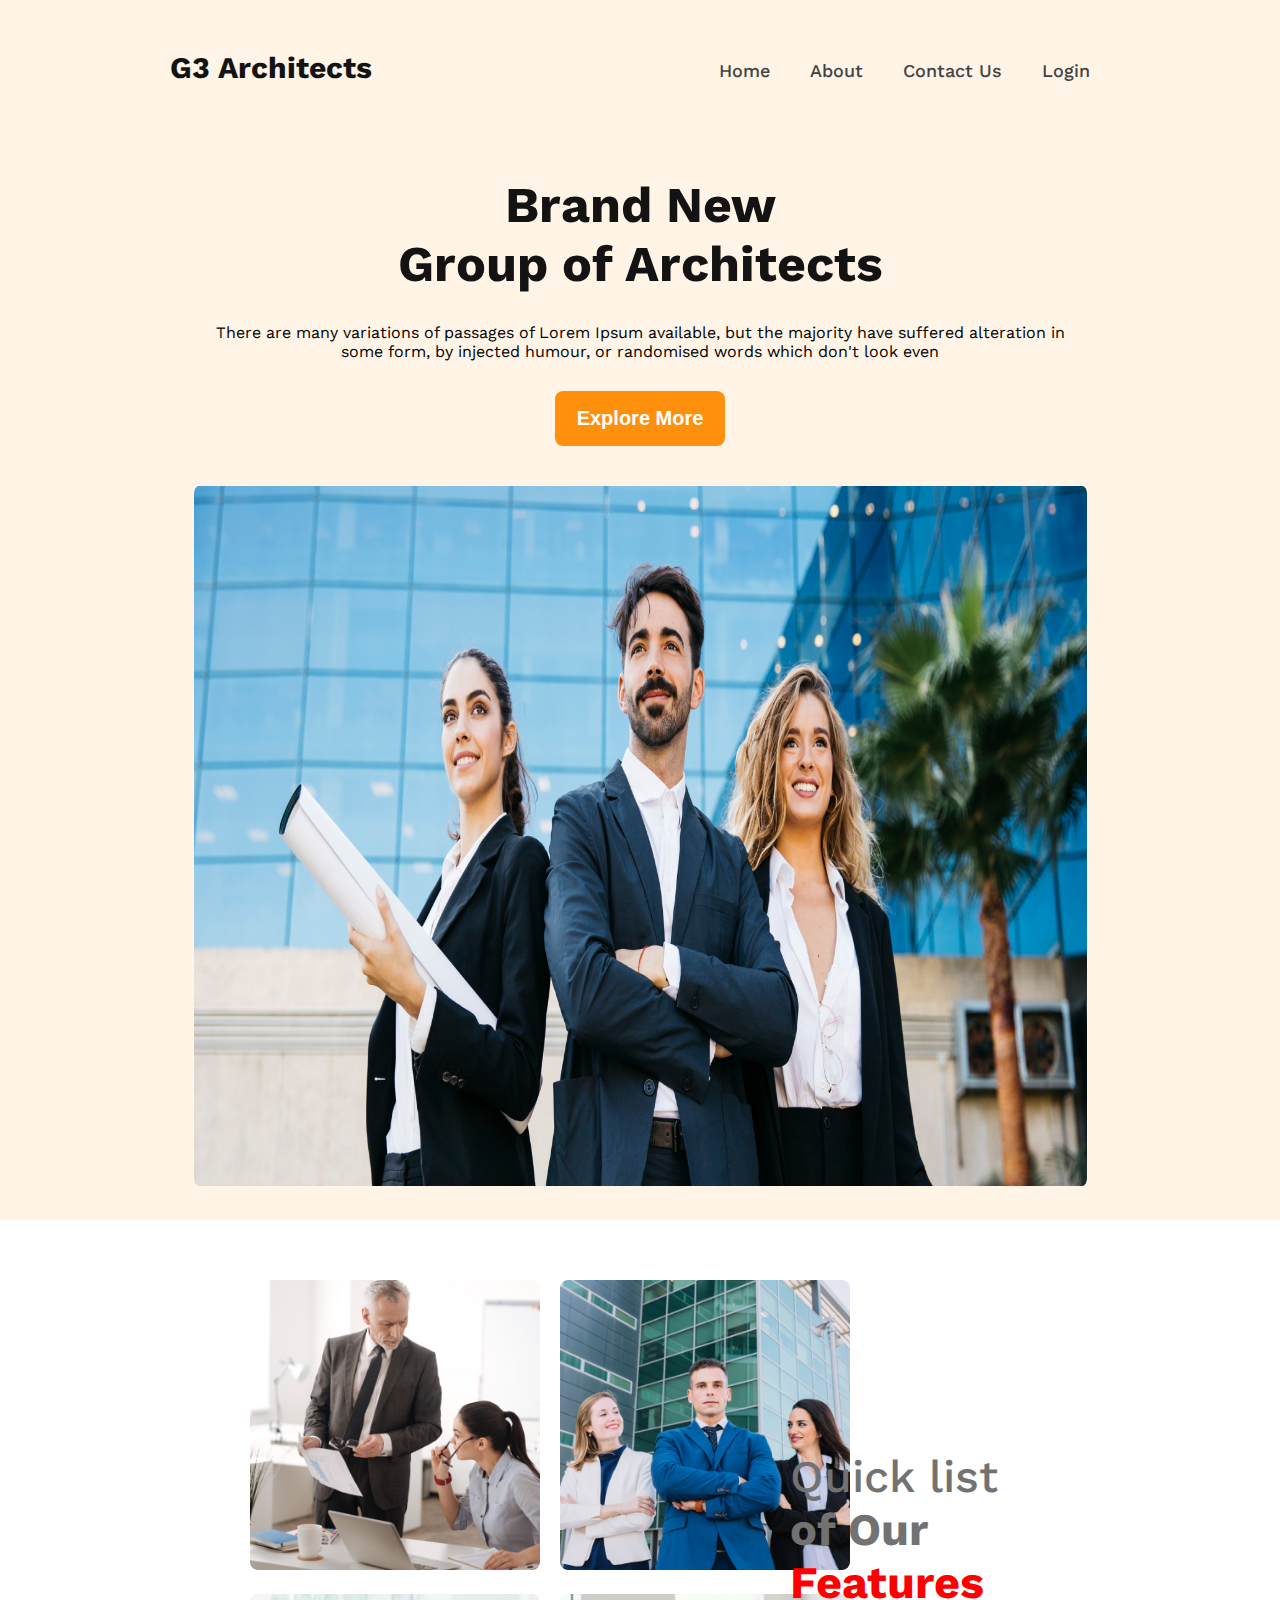
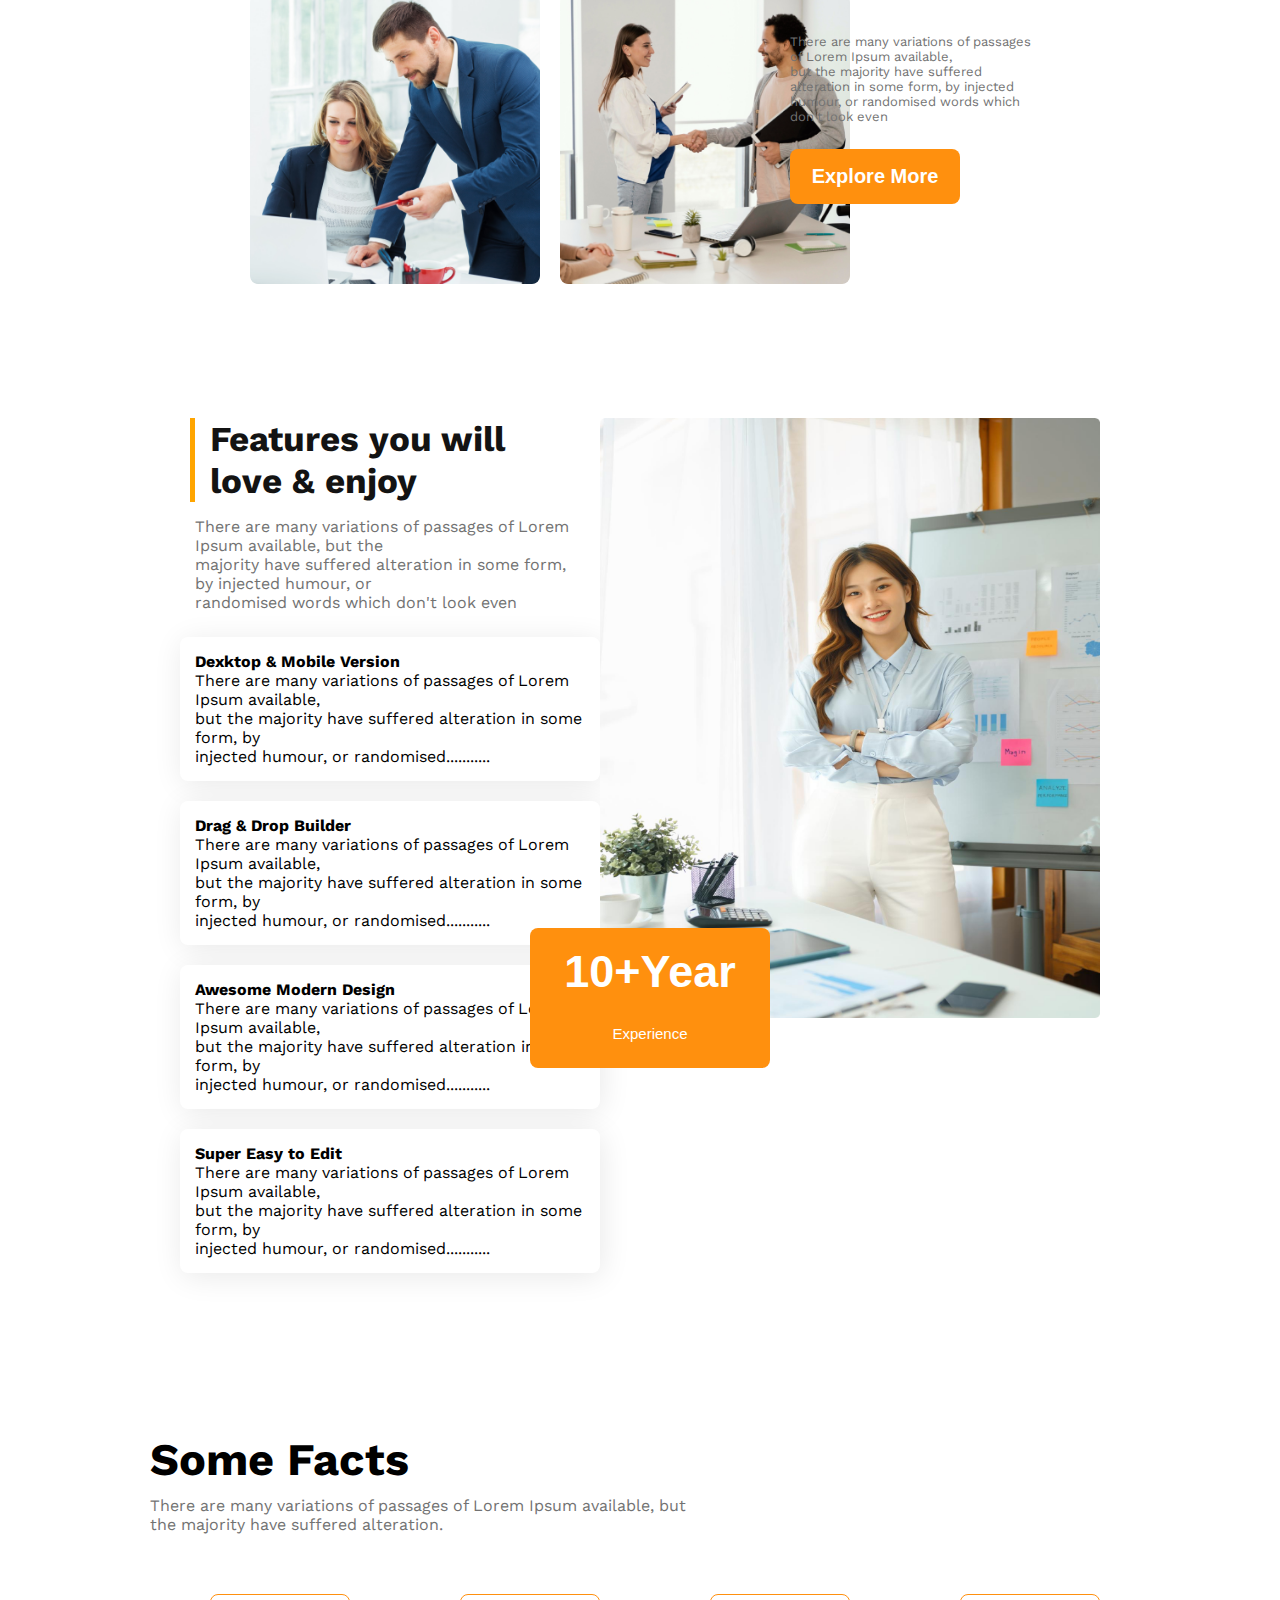
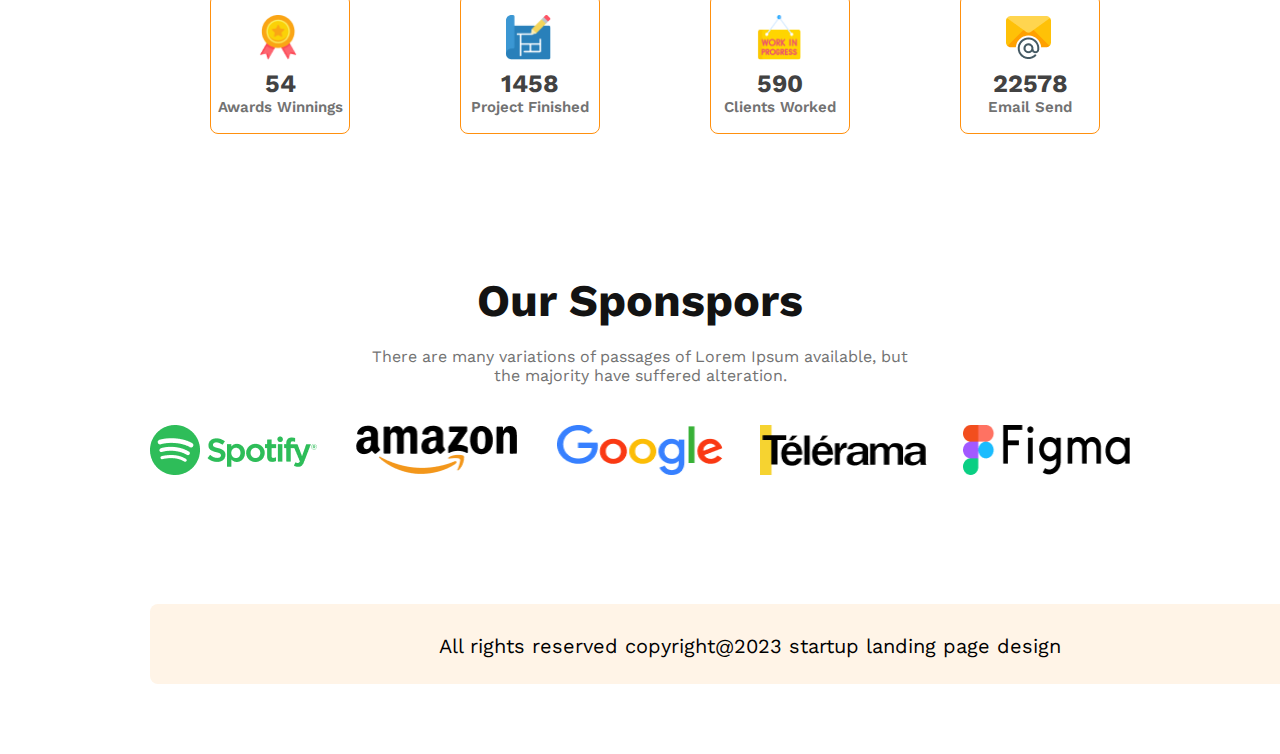
<file: Assignment/02. g3-architects/index.html>
<!DOCTYPE html>
<html lang="en">

<head>
    <meta charset="UTF-8">
    <meta http-equiv="X-UA-Compatible" content="IE=edge">
    <meta name="viewport" content="width=device-width, initial-scale=1.0">
    <title>g3-architects</title>
    <link rel="stylesheet" href="./css/style.css">
</head>

<body>
    <!-- header start-------------------- -->

    <header class="header">
        <nav class="nav">
            <div class="nav-container">
                <div class="nav-logo">
                    <h2>G3 Architects</h2>
                </div>
                <ul>
                    <li><a href="">Home</a></li>
                    <li><a href="">About</a></li>
                    <li><a href="">Contact Us</a></li>
                    <li><a href="">Login</a></li>
                </ul>
            </div>
            
        </nav>
        <section class="banner">
            <div class="banner-container">
                <h2 class="banner-title">Brand New <br>
                    Group of Architects </h2>
                <p class="banner-desc">There are many variations of passages of Lorem Ipsum available, but the majority
                    have suffered alteration in <br> some form, by injected humour, or randomised words which don't look
                    even</p>

                <button class="btn-primary">Explore More</button>
                <div class="banner-img">
                    <img src="./images/banner.png" alt="banner img">
                </div>
            </div>




        </section>
    </header>

    <!-- header end---------------------- -->


    <!-- main start ----------------------- -->

    <main class="main">
        <section class="our-feature">
            <div class="img-feature">
                <div class="imgage">
                    <img src="./images/team1.png" alt="team img">
                </div>
                <div class="imgage">
                    <img src="./images/team2.png" alt="team img">
                </div>
                <div class="imgage">
                    <img src="./images/team3.png" alt="team img">
                </div>
                <div class="imgage">
                    <img src="./images/team4.png" alt="team img">
                </div>
            </div>
            <div class="content-feature">
                <h2 class="content-feature-title">Quick list <strong>of Our</strong> <br>
                    <span><strong>Features</strong></span></h2>
                <p class="content-feature-desc">There are many variations of passages of Lorem Ipsum available, <br> but
                    the majority have suffered alteration in some form, by injected <br> humour, or randomised words
                    which don't look even</p>
                <button class="btn-primary">Explore More</button>
            </div>
        </section>

        <section class="feature-love">
            <div class="feature-love-container">
                <h2 class="feature-love-title">Features you will <br> love & enjoy</h2>
                <p class="feature-love-desc">There are many variations of passages of Lorem Ipsum available, but the<br> majority have suffered alteration in some form, by injected humour, or <br> randomised words
                which don't look even</p>

                <div class="feature-love-content">
                    <div class="card">
                        <h4>Dexktop & Mobile Version</h4>
                        <p>There are many variations of passages of Lorem Ipsum available, <br> but the majority have suffered alteration in some form, by <br> injected humour, or randomised...........</p>
                    </div>
                    <div class="card">
                        <h4>Drag & Drop Builder</h4>
                        <p>There are many variations of passages of Lorem Ipsum available, <br> but the majority have suffered alteration in some form, by <br> injected humour, or randomised...........</p>
                    </div>
                    <div class="card">
                        <h4>Awesome Modern Design</h4>
                        <p>There are many variations of passages of Lorem Ipsum available, <br> but the majority have suffered alteration in some form, by <br> injected humour, or randomised...........</p>
                    </div>
                    <div class="card">
                        <h4>Super Easy to Edit</h4>
                        <p>There are many variations of passages of Lorem Ipsum available, <br> but the majority have suffered alteration in some form, by <br> injected humour, or randomised...........</p>
                    </div>
                </div>
            </div>
            <div class="feature-love-img">
                <img src="./images/architect.png" alt="">
                <button class="btn-primary-btn">10+Year <br>
                    <span>Experience</span></button>
            </div>
        </section>

        <!-- Some Facts start------------------------------- -->
        <section class="some-facts">
            <h3 class="some-facts-title">Some Facts</h3>
            <p class="some-facts-desc">
                There are many variations of passages of Lorem Ipsum available, but <br> the majority have suffered alteration.
            </p>
             <div class="some-facts-icons">
               <div class="icon-container">
                <div class="icon">
                    <img src="./images/icons/ribon.png" alt=""><br>
                </div>
                <h2>54</h2>
                <p>Awards Winnings</p>
               </div>
               <div class="icon-container">
                <div class="icon">
                    <img src="./images/icons/projects.png" alt=""><br>
                    
                </div>
                <h2>1458</h2>
                    <p>Project Finished</p>
               </div>
                <div class="icon-container">
                    <div class="icon">
                        <img src="./images/icons/customers.png" alt=""><br>
                        
                    </div>
                    <h2>590</h2>
                        <p>Clients Worked</p>
                </div>
               <div class="icon-container">
                <div class="icon">
                    <img src="./images/icons/email.png" alt=""><br>
                    
                </div>
                <h2>22578</h2>
                    <p>Email Send</p>
               </div>
             </div>
        </section>
        <!-- Some Facts end--------------------------------- -->


        <!-- Our Sponspors start---------------------------------->

        <section class="our-sponspors">
              <h2 class="our-sponspors-title">Our Sponspors</h2>
              <p class="our-sponspors-desc">
                There are many variations of passages of Lorem Ipsum available, but <br> the majority have suffered alteration.
              </p>
              <div class="our-sponspors-icons">
                <div class="icon">
                    <img src="./images/sponsors/spotify.png" alt="icon-img">
                </div>
                <div class="icon">
                    <img src="./images/sponsors/amazon.png" alt="icon-img">
                </div>
                <div class="icon">
                    <img src="./images/sponsors/google.png" alt="icon-img">
                </div>
                <div class="icon">
                    <img src="./images/sponsors/telerama.png" alt="icon-img">
                </div>
                <div class="icon">
                    <img src="./images/sponsors/figma.png" alt="icon-img">
                </div>
              </div>
        </section>
        <!-- Our Sponspors end---------------------------------- -->
    </main>
    <!-- main end ------------------------- -->


    <!-- footer start --------------------- -->
      
    <section class="footer-part">
        <footer class="footer">
             <p>All rights reserved copyright@2023 startup landing page design</p>
        </footer>
    </section>
    <!-- footer end ----------------------- -->
</body>

</html>
</file>
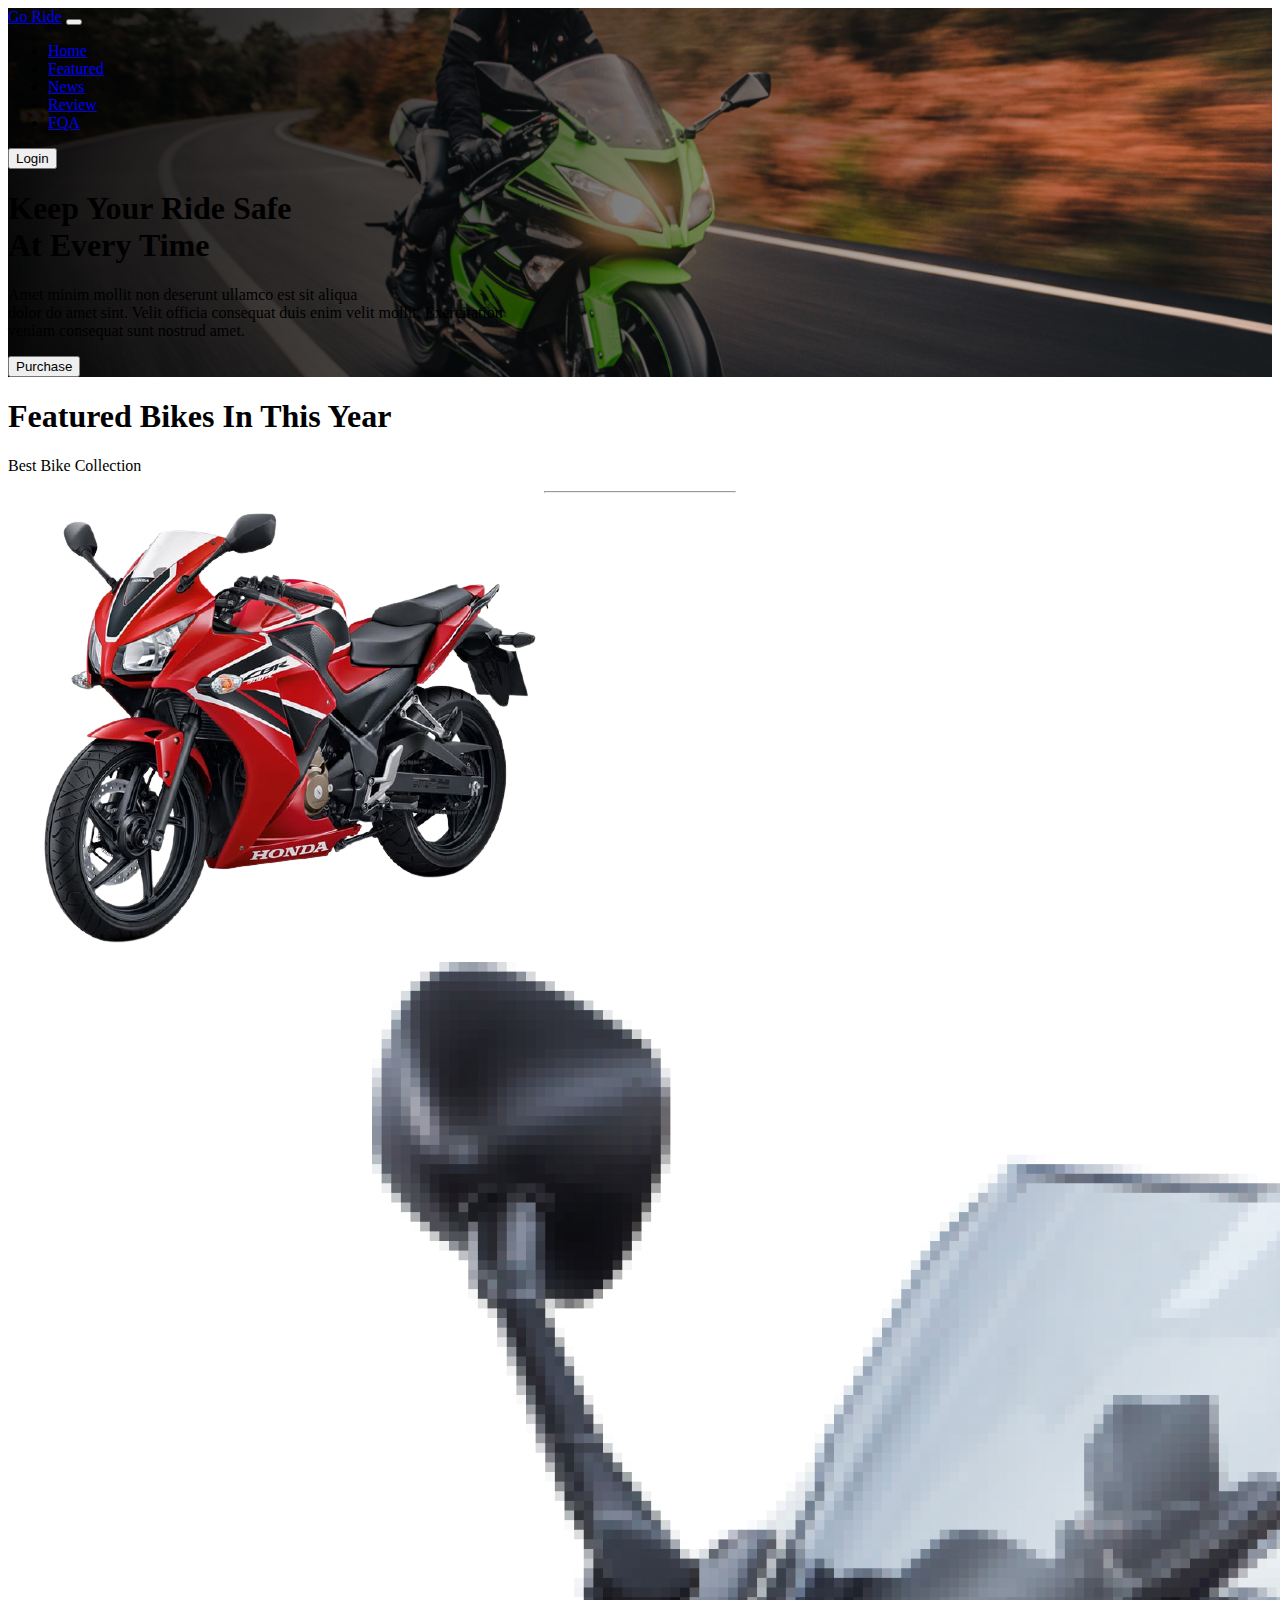
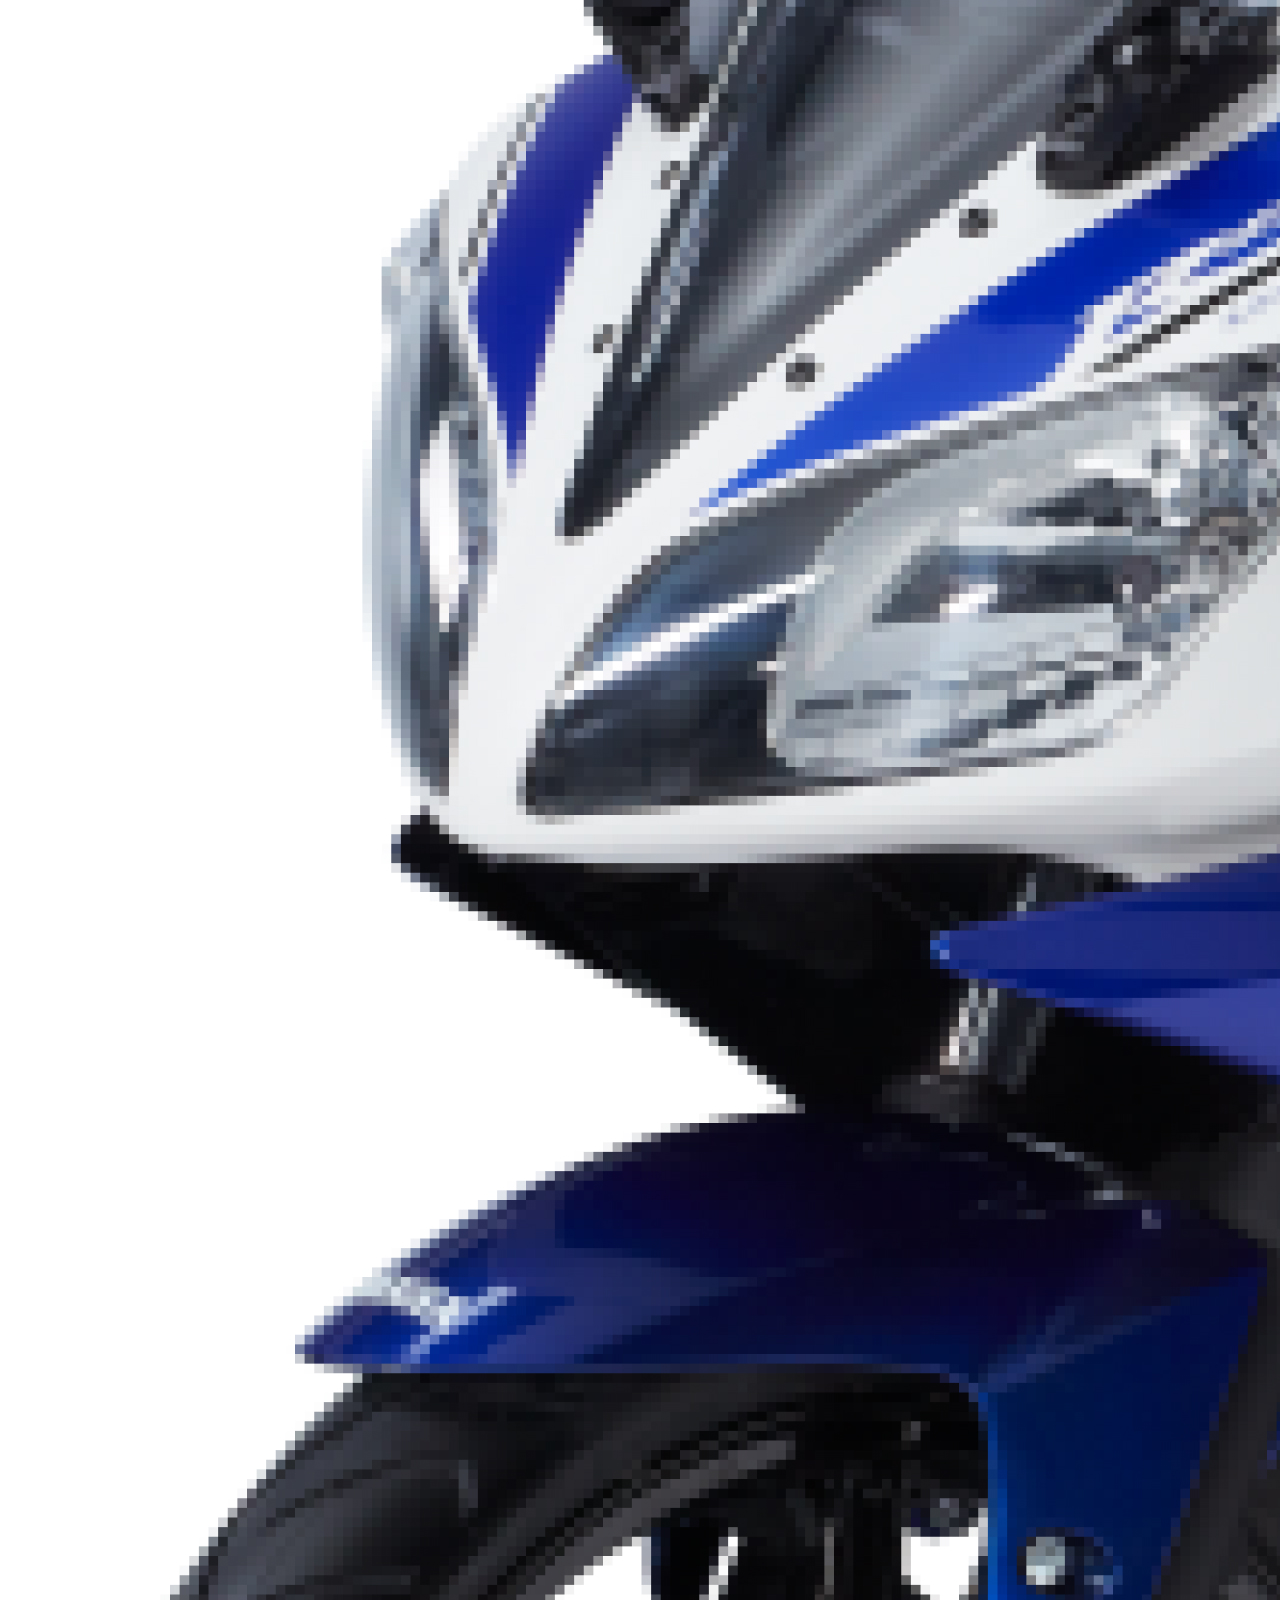
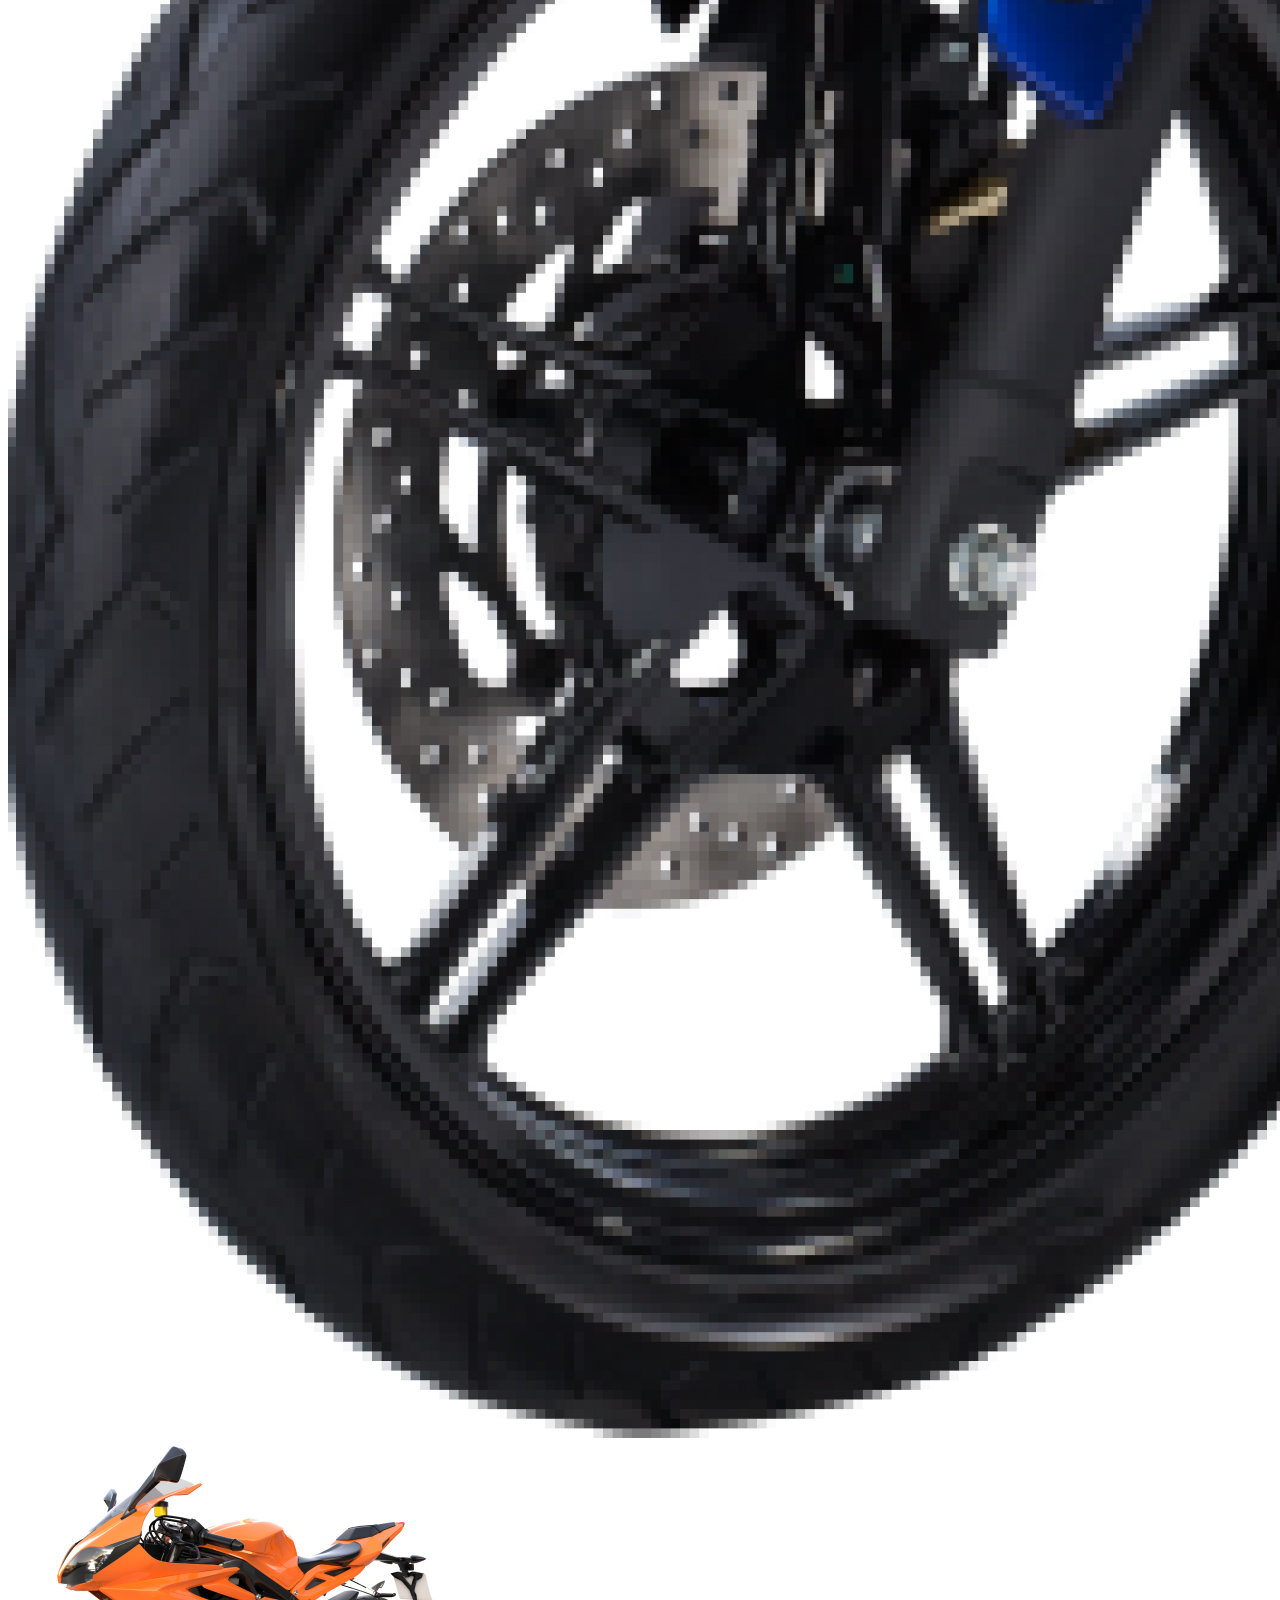
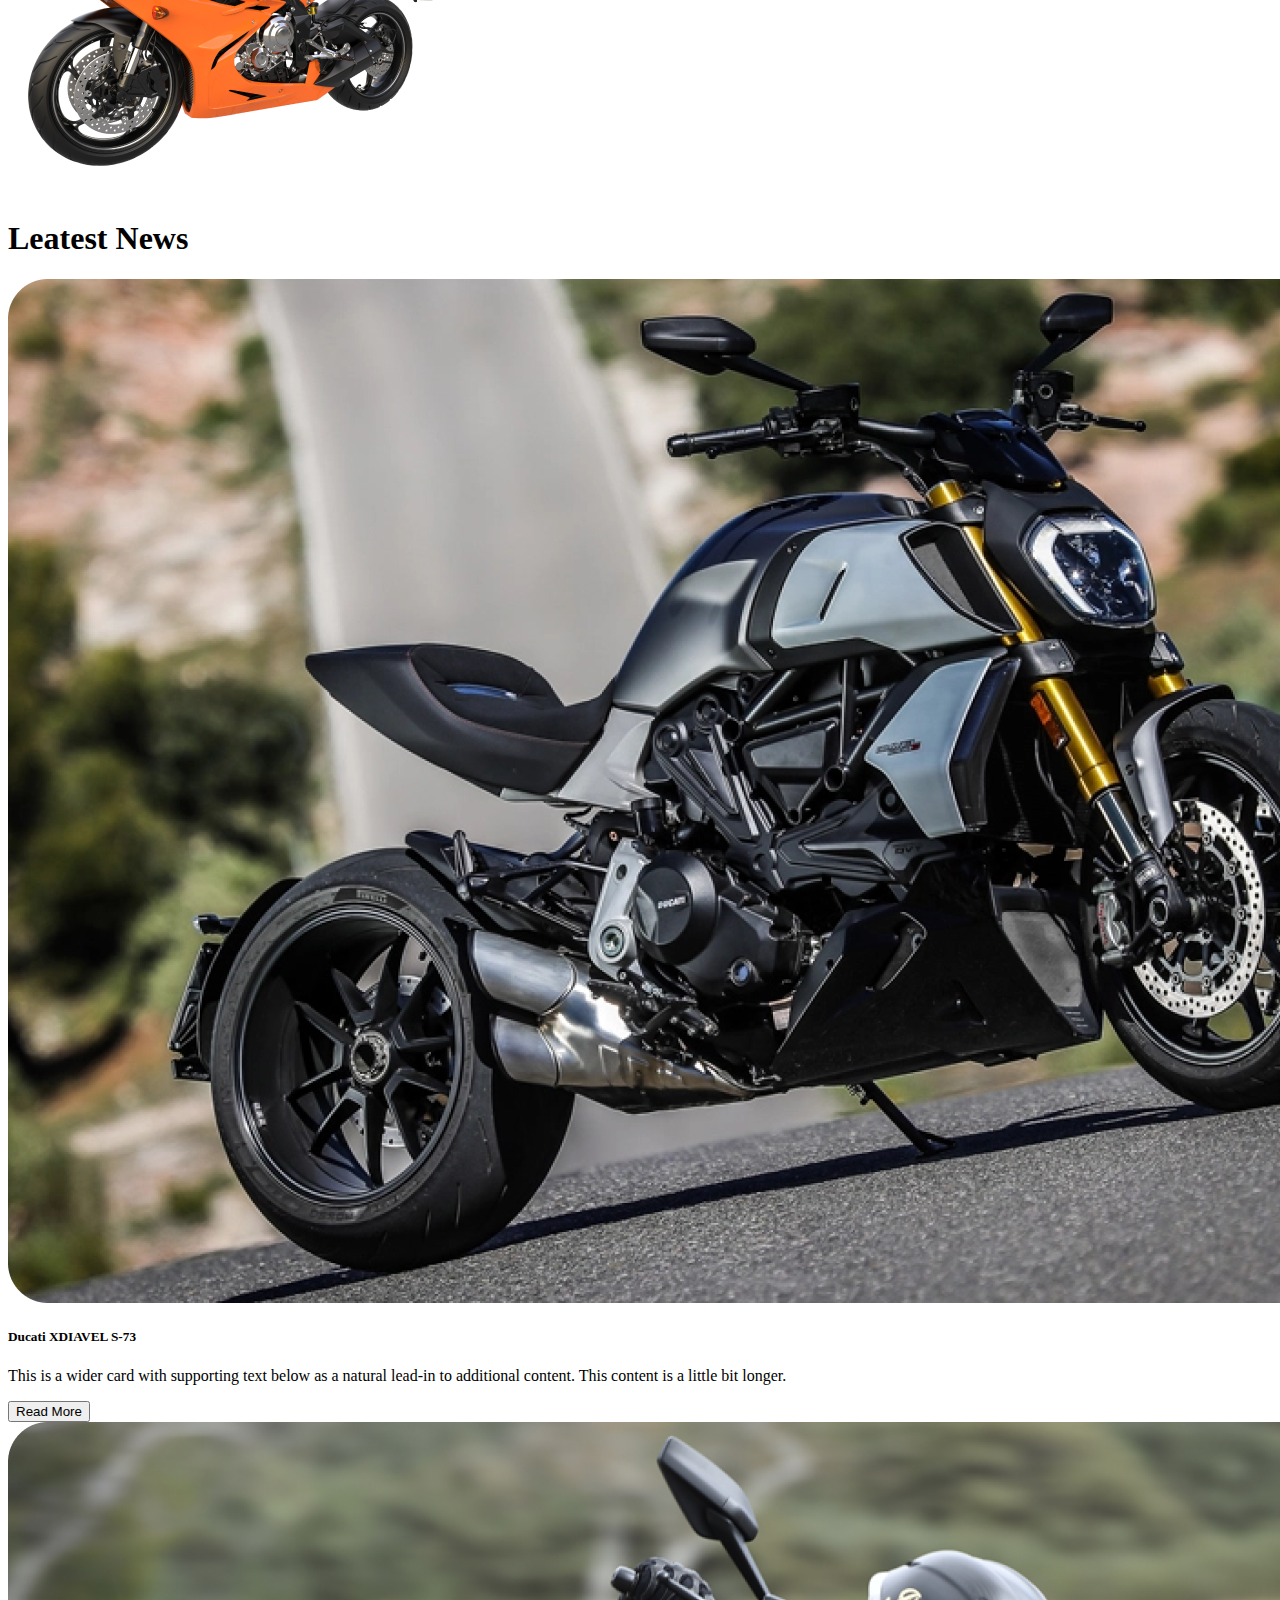
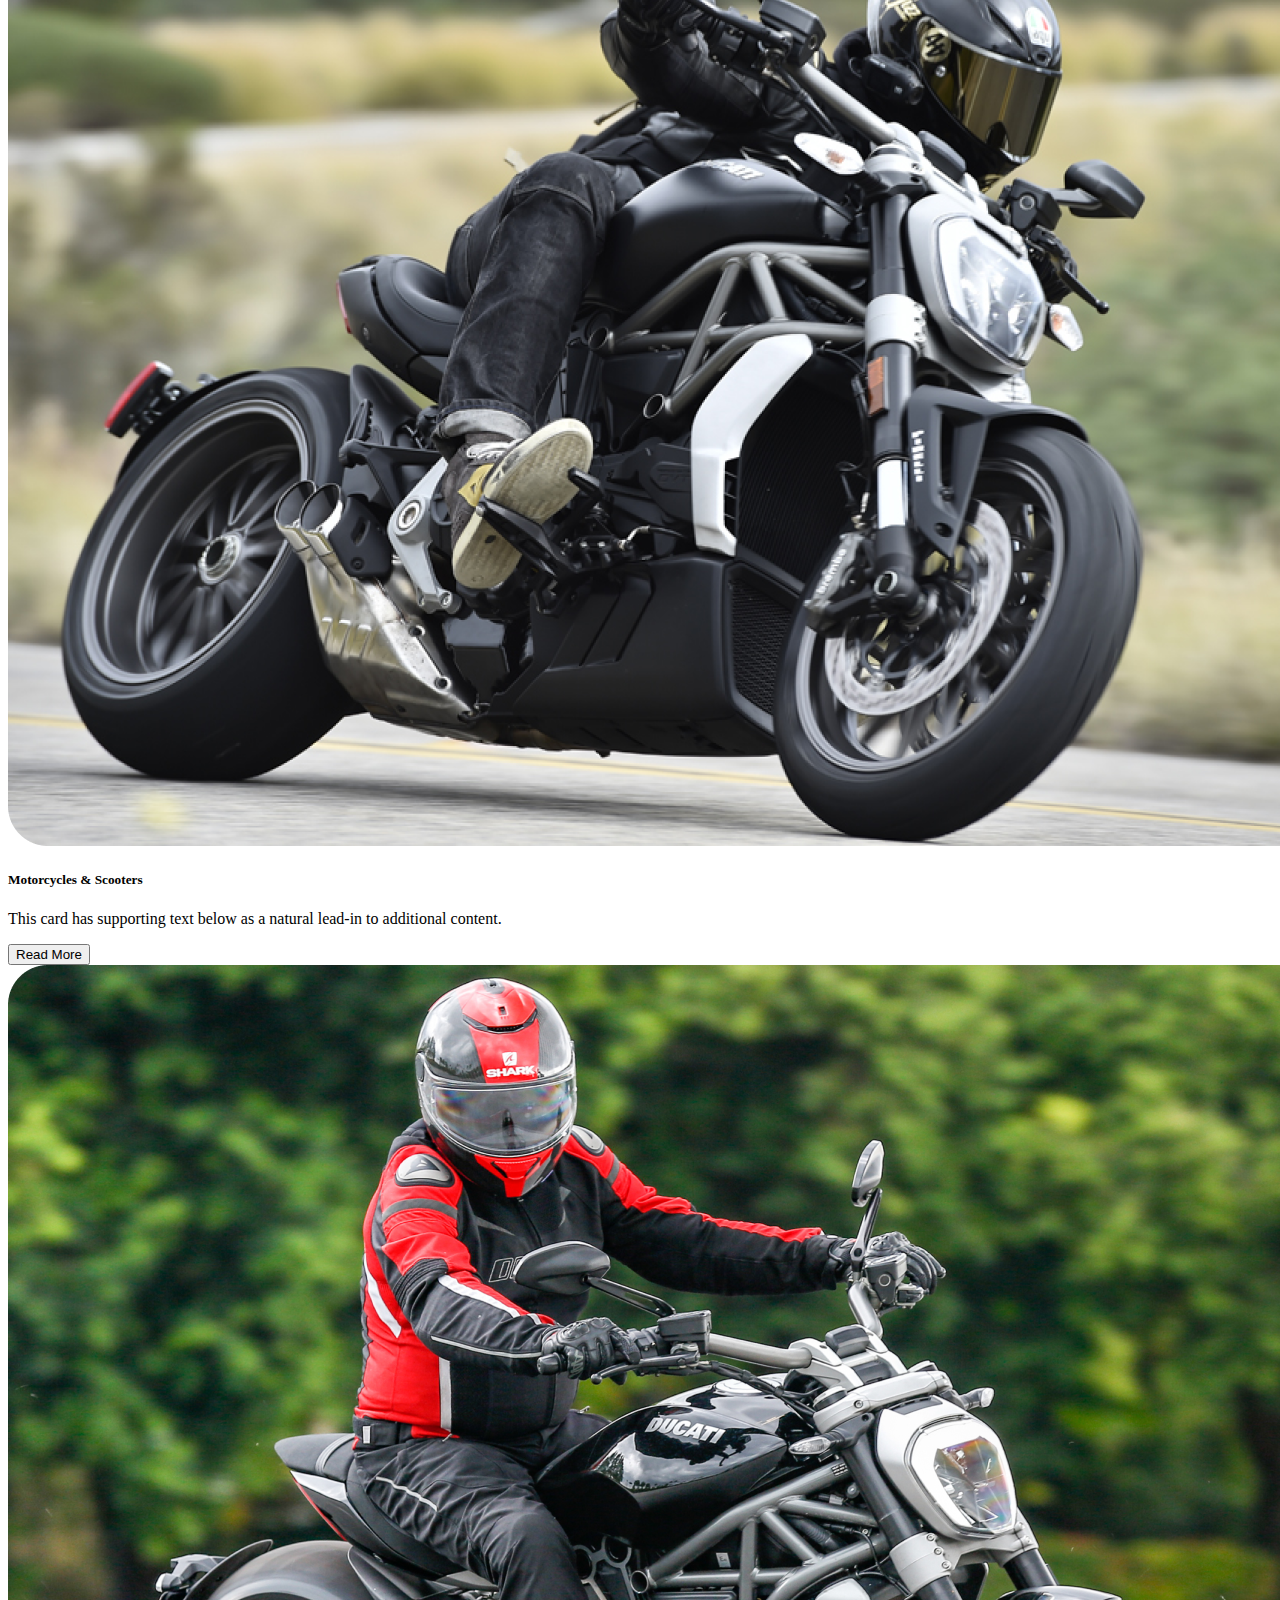
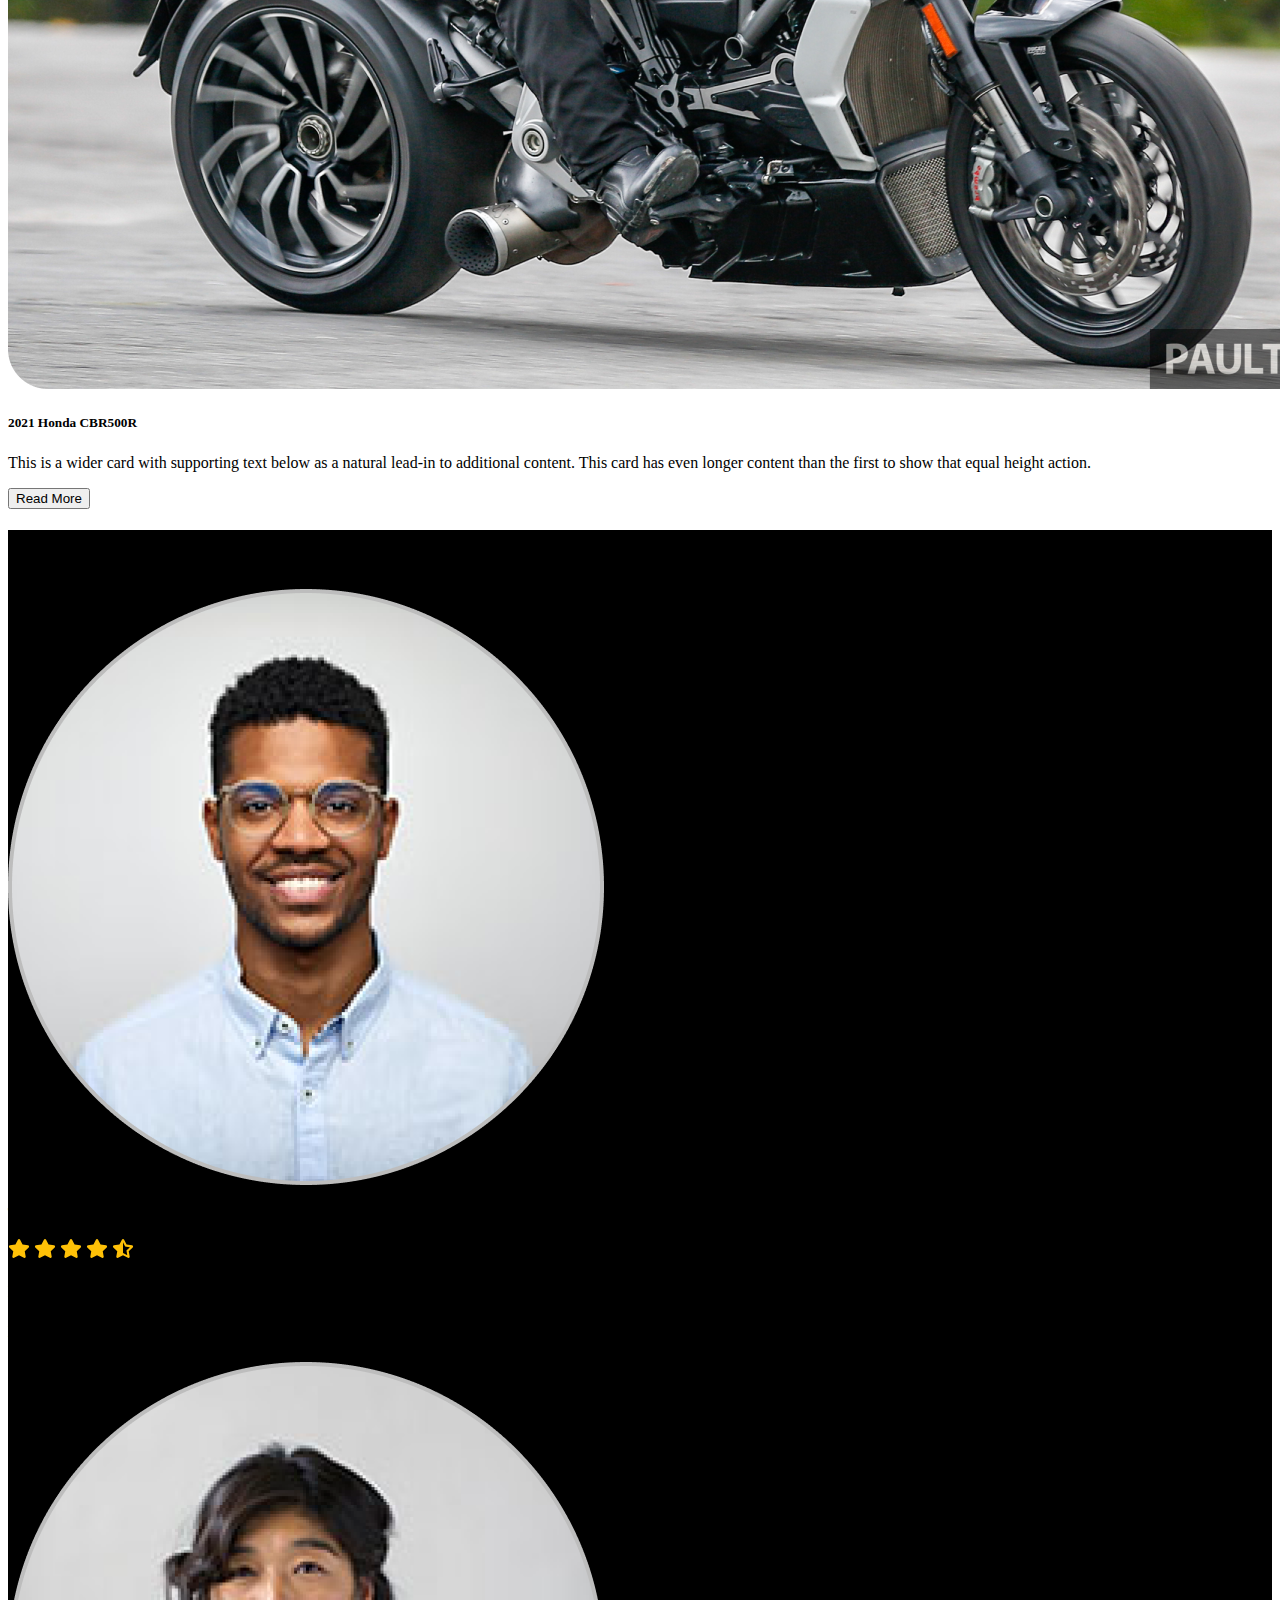
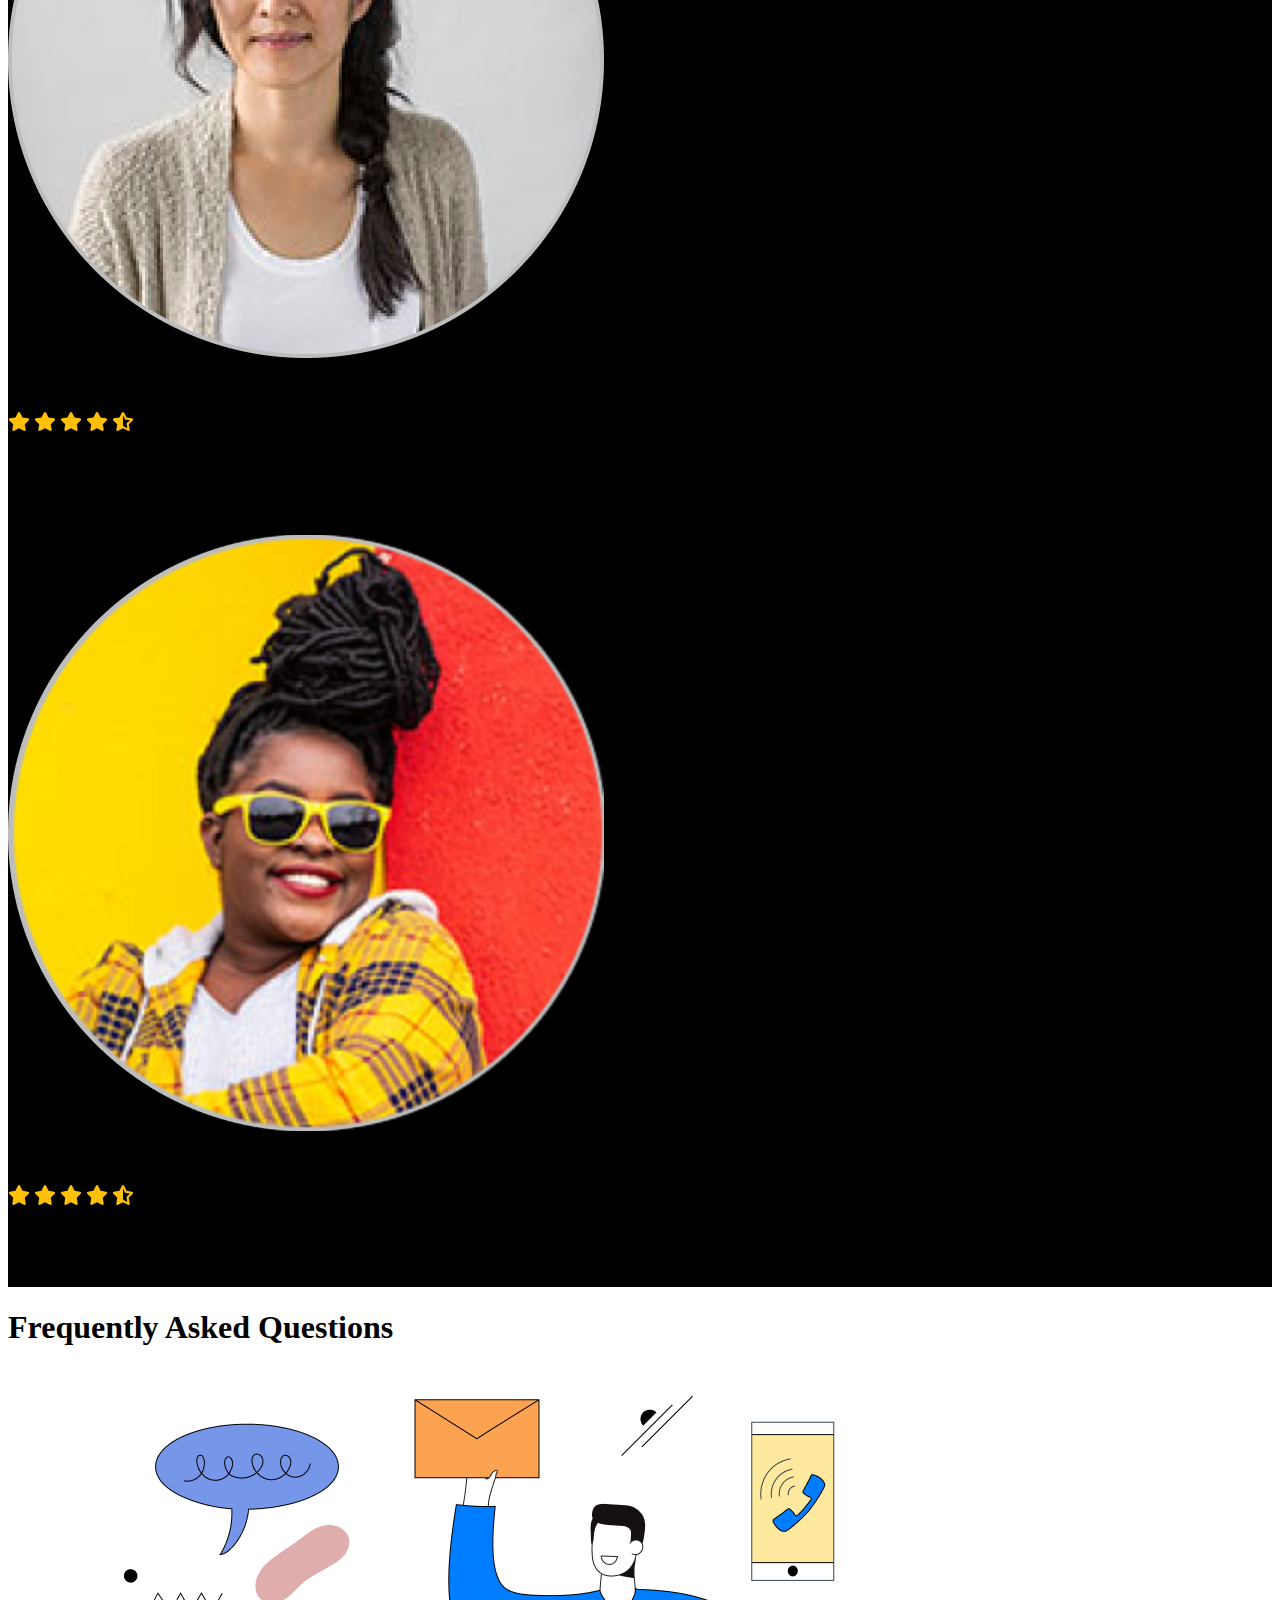
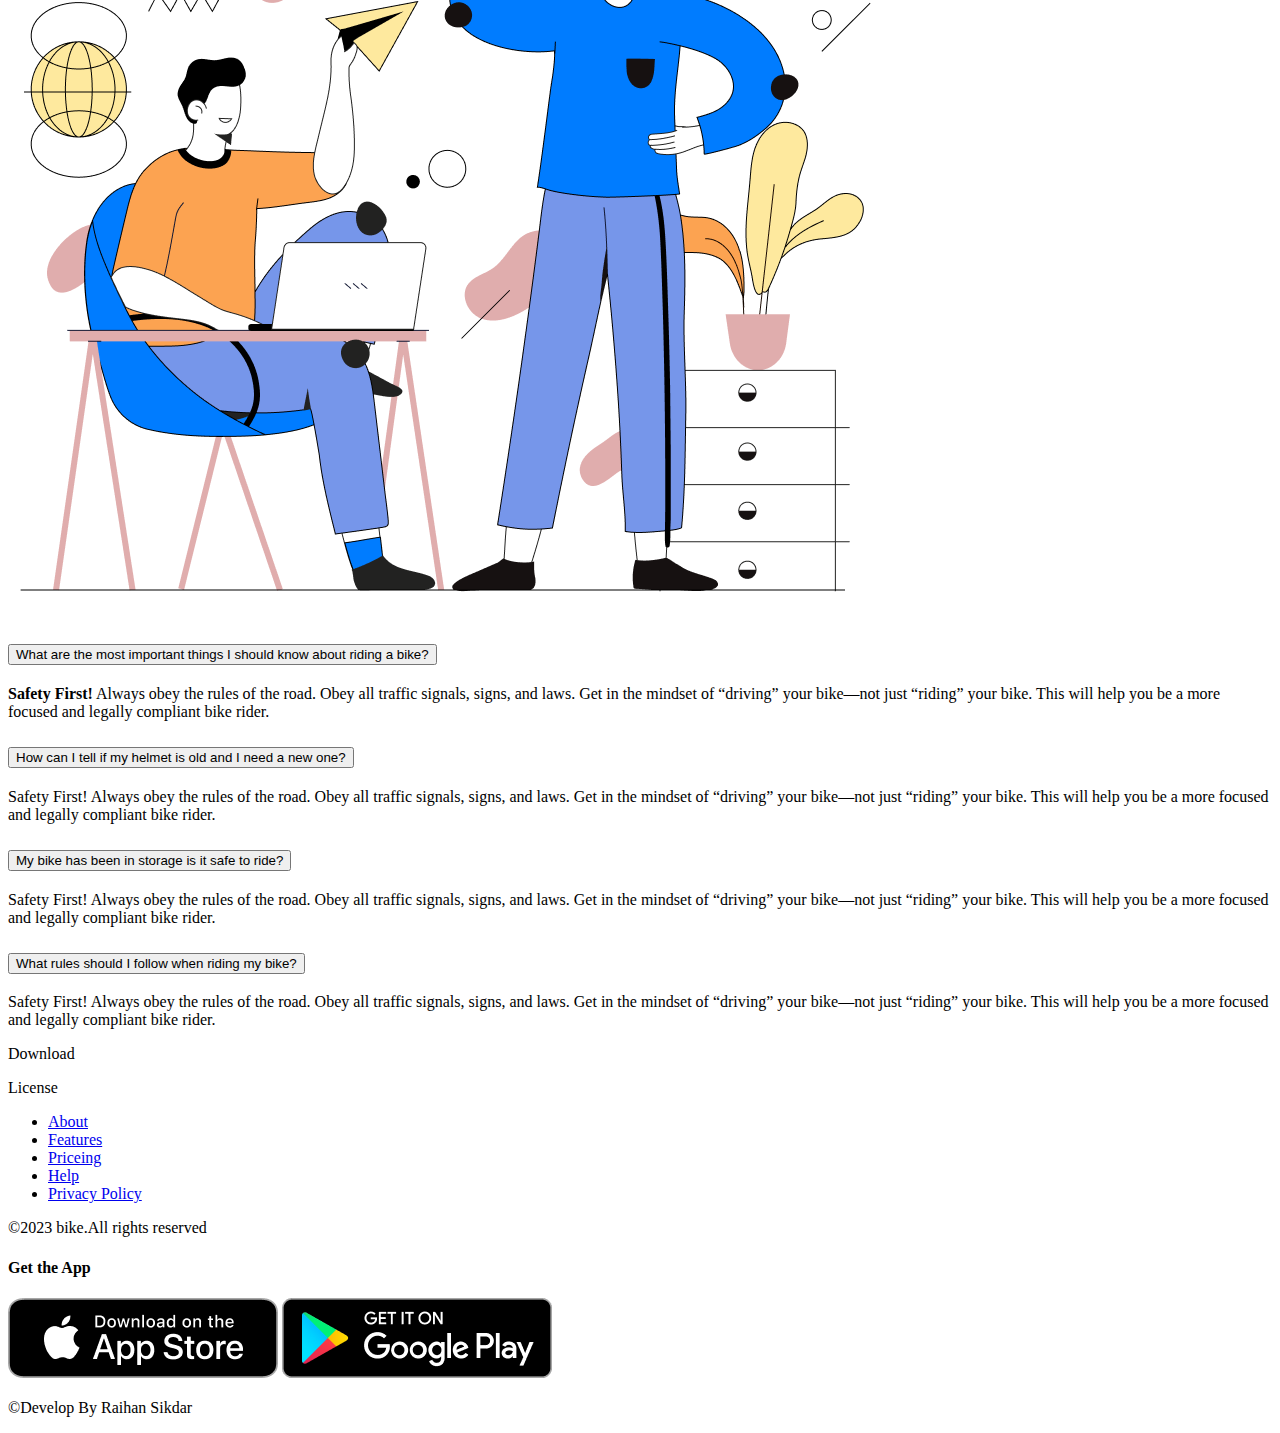
<file: Practice Work/06 Biker-Zone-Bootstrap/index.html>
<!doctype html>
<html lang="en">

<head>
    <meta charset="utf-8">
    <meta name="viewport" content="width=device-width, initial-scale=1">
    <title>biker-zone</title>
    <!-- bootstrap CDN -->
    <link href="https://cdn.jsdelivr.net/npm/bootstrap@5.3.0-alpha1/dist/css/bootstrap.min.css" rel="stylesheet"
        integrity="sha384-GLhlTQ8iRABdZLl6O3oVMWSktQOp6b7In1Zl3/Jr59b6EGGoI1aFkw7cmDA6j6gD" crossorigin="anonymous">
    <!-- stylesheet -->
    <link rel="stylesheet" href="./css/style.css">
</head>

<body>
    <!-- ================================= header start ============================== -->
    <header id="header" class="pt-2 pb-5">
        <nav class="navbar navbar-expand-lg">
            <div class="container">
                <a class="navbar-brand fw-bold fs-1 text-white" href="#">Go <span class="text-warning">Ride</span></a>
                <button class="navbar-toggler border-3 border-warning" type="button" data-bs-toggle="collapse"
                    data-bs-target="#navbarSupportedContent" aria-controls="navbarSupportedContent"
                    aria-expanded="false" aria-label="Toggle navigation">
                    <span class="navbar-toggler-icon"></span>
                </button>
                <div class="collapse navbar-collapse" id="navbarSupportedContent">
                    <ul class="navbar-nav ms-auto mb-2 mb-lg-0 ">
                        <li class="nav-item me-4">
                            <a class="nav-link fs-5 text-white fw-medium" aria-current="page" href="#">Home</a>
                        </li>
                        <li class="nav-item me-4">
                            <a class="nav-link fs-5 text-white fw-medium" href="#featured-bike">Featured</a>
                        </li>
                        <li class="nav-item me-4">
                            <a class="nav-link fs-5 text-white fw-medium " href="#news">News</a>
                        </li>
                        <li class="nav-item me-4">
                            <a class="nav-link fs-5 text-white fw-medium" href="#review">Review</a>
                        </li>
                        <li class="nav-item me-4">
                            <a class="nav-link fs-5 text-white fw-medium" href="#faq">FQA</a>
                        </li>

                    </ul>

                    <button class="btn btn-warning px-5 py-2 fw-medium fs-4">Login</button>

                </div>
            </div>
        </nav>
        <div class="banner container vh-100 d-flex align-items-center">
            <div class="banner-contant">
                <h1 class="text-white display-2 fw-bold">Keep Your <span class="text-warning">Ride Safe</span> <br> At
                    Every Time</h1>
                <p class="text-white mt-4 mb-5 fs-5 fw-light">Amet minim mollit non deserunt ullamco est sit aliqua
                    <br>dolor do amet sint. Velit officia consequat duis enim velit mollit. Exercitation <br> veniam
                    consequat sunt nostrud amet.
                </p>
                <button class="btn btn-warning px-5 py-2 fw-medium fs-4">Purchase</button>
            </div>

        </div>
    </header>
    <!-- ================================= header  end  ============================== -->

    <!-- ================================= main start ============================== -->
    <main>
        <!-- *****************featured section start**************** -->

        <section id="featured-bike" class="container text-center mt-5 pt-5 pb-3 bg-warning">
            <h1 class="fw-bold display-5">Featured Bikes In This Year</h1>
            <p class="text-warning fw-semibold">Best Bike Collection</p>
            <hr class=" mx-auto border border-2 border-warning">
            <div class="row row-cols-1 row-cols-md-2 row-cols-lg-3 mt-5">
                <div class="col">
                    <img class="w-100" src="./images/header-bike.png" alt="">
                </div>
                <div class="col">
                    <img class="w-100" src="./images/feature-bike.jpg" alt="">
                </div>
                <div class="col">
                    <img class="w-100" src="./images/bike-8.png" alt="">
                </div>
            </div>
        </section>
        <!-- *****************featured section end**************** -->

        <!-- *****************Latest News section start**************** -->
        <Section id="news" class="container mt-5 ">
            <h1 class="display-5 fw-bold text-center p-5">Leatest News</h1>
            <div class="row row-cols-1 row-cols-md-3 g-5 ">
                <div class="col hover-card">
                    <div class="card h-100 rounded-2 border-0 shadow-lg p-3 mb-5 bg-warning rounded">
                        <img src="./images/bike-1.png" class="card-img-top p-3 hover-img" alt="...">
                        <div class="card-body">
                            <h5 class="card-title fs-3 fw-bold mt-4">Ducati XDIAVEL S-73</h5>
                            <p class="card-text">This is a wider card with supporting text below as a natural lead-in to
                                additional content. This content is a little bit longer.</p>
                        </div>
                        <button class="btn btn-danger btn-news px-4 py-2 fw-medium fs-5">Read More</button>
                    </div>
                </div>
                <div class="col hover-card">
                    <div class="card h-100 rounded-2 border-0 shadow-lg p-3 mb-5 bg-warning rounded">
                        <img src="./images/bike-2.png" class="card-img-top p-3 hover-img" alt="...">
                        <div class="card-body">
                            <h5 class="card-title fs-3 fw-bold mt-4"> Motorcycles & Scooters</h5>
                            <p class="card-text">This card has supporting text below as a natural lead-in to additional
                                content.</p>
                        </div>
                        <button class="btn btn-outline-danger btn-news px-4 py-2 fw-medium fs-5">Read More</button>
                    </div>
                </div>
                <div class="col hover-card">
                    <div class="card h-100 rounded-2 border-0 shadow-lg p-3 mb-5 bg-warning rounded">
                        <img src="./images/bike-3.png" class="card-img-top p-3 hover-img" alt="...">
                        <div class="card-body">
                            <h5 class="card-title fs-3 fw-bold mt-4">2021 Honda CBR500R</h5>
                            <p class="card-text">This is a wider card with supporting text below as a natural lead-in to
                                additional content. This card has even longer content than the first to show that equal
                                height action.</p>
                        </div>
                        <button class="btn btn-outline-danger btn-news px-4 py-2 fw-medium fs-5">Read More</button>
                    </div>
                </div>
            </div>
        </Section>
        <!-- *****************Latest News section end**************** -->

        <!-- *************************Review section start************** -->
        <div class="container-fluid bg-color">
            <section id="review" class="container text-center mt-5 p-5 ">
                <h1 class="display-5 fw-bold mb-5 text-warning p-5 "><span class="text-white">Happy</span> Clients says
                </h1>
                <div class="row row-cols-1 row-cols-md-3 g-4">
                    <div class="col">
                        <div class="card h-100">
                            <img src="./images/user-1.png" class="card-img-top w-50 mx-auto mt-5" alt="...">
                            <div class="card-body">

                                <p class="card-text">This is a longer card with supporting text below as a natural
                                    lead-in to additional content. This content is a little bit longer.</p>
                                <div class="ratings">
                                    <img src="./images/icons/star-solid.svg" alt="">
                                    <img src="./images/icons/star-solid.svg" alt="">
                                    <img src="./images/icons/star-solid.svg" alt="">
                                    <img src="./images/icons/star-solid.svg" alt="">
                                    <img src="./images/icons/star-half-stroke-solid.svg" alt="">
                                </div>
                                <h4 class="fs-6 text-info my-3">Regina Miles</h4>
                                <h4 class="fs-6 my-3">Banker</h4>
                            </div>
                        </div>
                    </div>
                    <div class="col">
                        <div class="card h-100">
                            <img src="./images/user-2.png" class="card-img-top w-50 mx-auto mt-5" alt="...">
                            <div class="card-body">

                                <p class="card-text">This is a longer card with supporting text below as a natural
                                    lead-in to additional content. This content is a little bit longer.</p>
                                <div class="ratings">
                                    <img src="./images/icons/star-solid.svg" alt="">
                                    <img src="./images/icons/star-solid.svg" alt="">
                                    <img src="./images/icons/star-solid.svg" alt="">
                                    <img src="./images/icons/star-solid.svg" alt="">
                                    <img src="./images/icons/star-half-stroke-solid.svg" alt="">
                                </div>
                                <h4 class="fs-6 text-info my-3">Regina Miles</h4>
                                <h4 class="fs-6 my-3">Banker</h4>
                            </div>
                        </div>
                    </div>
                    <div class="col">
                        <div class="card h-100">
                            <img src="./images/user-3.png" class="card-img-top w-50 mx-auto mt-5" alt="...">
                            <div class="card-body">

                                <p class="card-text">This is a longer card with supporting text below as a natural
                                    lead-in to additional content. This content is a little bit longer.</p>
                                <div class="ratings">
                                    <img src="./images/icons/star-solid.svg" alt="">
                                    <img src="./images/icons/star-solid.svg" alt="">
                                    <img src="./images/icons/star-solid.svg" alt="">
                                    <img src="./images/icons/star-solid.svg" alt="">
                                    <img src="./images/icons/star-half-stroke-solid.svg" alt="">
                                </div>
                                <h4 class="fs-6 text-info my-3">Regina Miles</h4>
                                <h4 class="fs-6 my-3">Banker</h4>
                            </div>
                        </div>
                    </div>
                </div>
            </section>
        </div>
        <!-- *************************Review section end************** -->
        <!-- ******************Frequently Asked Questions start******************** -->
        <section id="faq" class="container mt-5">
            <h1 class="display-5 text-center fw-bold p-5">Frequently Asked Questions</h1>
            <div class="row row-cols-1 row-cols-md-2 g-5 mt-3 bg-body-secondary">
                <div class="col text-center">
                    <img class="w-75 p-3 " src="./images/frame.png" alt="">
                </div>
                <div class="col">
                    <div class="accordion" id="accordionExample">
                        <div class="accordion-item">
                            <h2 class="accordion-header" id="headingOne">
                                <button class="accordion-button fs-5 text-dark fw-semibold" type="button"
                                    data-bs-toggle="collapse" data-bs-target="#collapseOne" aria-expanded="true"
                                    aria-controls="collapseOne">
                                    What are the most important things I should
                                    know about riding a bike?
                                </button>
                            </h2>
                            <div id="collapseOne" class="accordion-collapse collapse show" aria-labelledby="headingOne"
                                data-bs-parent="#accordionExample">
                                <div class="accordion-body">
                                    <strong>Safety First!</strong> Always obey the rules of the road. Obey all traffic
                                    signals, signs, and laws. Get in the mindset of “driving” your bike—not just
                                    “riding” your bike. This will help you be a more focused and legally compliant bike
                                    rider.
                                </div>
                            </div>
                        </div>
                        <div class="accordion-item">
                            <h2 class="accordion-header" id="headingTwo">
                                <button class="accordion-button collapsed fs-5 text-dark fw-semibold" type="button"
                                    data-bs-toggle="collapse" data-bs-target="#collapseTwo" aria-expanded="false"
                                    aria-controls="collapseTwo">
                                    How can I tell if my helmet is old and I need a new one?
                                </button>
                            </h2>
                            <div id="collapseTwo" class="accordion-collapse collapse" aria-labelledby="headingTwo"
                                data-bs-parent="#accordionExample">
                                <div class="accordion-body">
                                    Safety First! Always obey the rules of the road. Obey all traffic signals, signs,
                                    and laws. Get in the mindset of “driving” your bike—not just “riding” your bike.
                                    This will help you be a more focused and legally compliant bike rider.
                                </div>
                            </div>
                        </div>
                        <div class="accordion-item">
                            <h2 class="accordion-header" id="headingThree">
                                <button class="accordion-button collapsed fs-5 text-dark fw-semibold" type="button"
                                    data-bs-toggle="collapse" data-bs-target="#collapseThree" aria-expanded="false"
                                    aria-controls="collapseThree">
                                    My bike has been in storage is it safe to ride?
                                </button>
                            </h2>
                            <div id="collapseThree" class="accordion-collapse collapse" aria-labelledby="headingThree"
                                data-bs-parent="#accordionExample">
                                <div class="accordion-body">
                                    Safety First! Always obey the rules of the road. Obey all traffic signals, signs,
                                    and laws. Get in the mindset of “driving” your bike—not just “riding” your bike.
                                    This will help you be a more focused and legally compliant bike rider.
                                </div>
                            </div>

                        </div>
                        <div class="accordion-item">
                            <h2 class="accordion-header" id="headingfour">
                                <button class="accordion-button collapsed fs-5 text-dark fw-semibold" type="button"
                                    data-bs-toggle="collapse" data-bs-target="#collapsefour" aria-expanded="false"
                                    aria-controls="collapsefour">
                                    What rules should I follow when riding my bike?
                                </button>
                            </h2>
                            <div id="collapsefour" class="accordion-collapse collapse" aria-labelledby="headingfour"
                                data-bs-parent="#accordionExample">
                                <div class="accordion-body">
                                    Safety First! Always obey the rules of the road. Obey all traffic signals, signs,
                                    and laws. Get in the mindset of “driving” your bike—not just “riding” your bike.
                                    This will help you be a more focused and legally compliant bike rider.
                                </div>
                            </div>

                        </div>
                    </div>
                </div>
            </div>

        </section>
        <!-- ******************Frequently Asked Questions end******************** -->

    </main>

    <!-- ================================= main  end  ============================== -->

    
    <!-- ================================= footer start ============================== -->
     <footer class="footer bg-dark text-white mt-5 p-5">
        <div class="container">
            <div class="row row-cols-1 row-cols-md-2">
                <div class="col">
                    <div class="d-flex">
                        <p class="me-4"> Download</p>
                        <p>License</p>
                    </div>
                    <ul class="d-flex flex-wrap list-unstyled" >
                        <li ><a href="#" class="text-white text-decoration-none me-4">About</a></li>
                        <li><a href="#" class="text-white text-decoration-none me-4">Features</a></li>
                        <li><a href="#" class="text-white text-decoration-none me-4">Priceing</a></li>
                        <li><a href="#" class="text-white text-decoration-none me-4">Help</a></li>
                        <li><a href="#" class="text-white text-decoration-none me-4">Privacy Policy</a></li>
                    </ul>
                    <p>&copy;2023 bike.All rights reserved</p>
                </div>
                <div class="col">
                    <div class="d-flex flex-column w-25 xs-auto ms-md-auto ms-lg-auto">
                        <h4 class="fw-light mb-4 mt-3">Get the App</h4>
                    <img class="mb-3 img-fluid" src="./images/ios.png" alt="">
                    <img class="mb-3 img-fluid" src="./images/android.png" alt="">
                    </div>
                </div>

            </div>
            <p class="text-center">&copy;Develop By Raihan Sikdar</p>
        </div>
     </footer>
    <!-- ================================= footer  end  ============================== -->






    <!-- =======================================BS JS ==================================== -->
    <script src="https://cdn.jsdelivr.net/npm/bootstrap@5.3.0-alpha1/dist/js/bootstrap.bundle.min.js"
        integrity="sha384-w76AqPfDkMBDXo30jS1Sgez6pr3x5MlQ1ZAGC+nuZB+EYdgRZgiwxhTBTkF7CXvN"
        crossorigin="anonymous"></script>
</body>

</html>
</file>
<file: Assignment/02. g3-architects/css/style.css>
/* fonts */
@import url('https://fonts.googleapis.com/css2?family=Open+Sans&family=Poppins:wght@500&family=Work+Sans:wght@500&display=swap');

*{
    box-sizing: border-box;
    margin: 0;
    padding: 0;
    scroll-behavior: smooth;
}
body{
    font-family: 'Work Sans';
}

/* header start ------------------------------------------------ */
.header{
    padding: 50px 170px ;
    background: rgba(255, 144, 14, 0.1);
    width: 100%;
    height: 1220px;
}
/* nav ------------------------------------------------------- */
.nav-logo{
    font-weight: 300;
    font-size: 20px;
    color: #131313;
}
.nav-logo:hover{
    color: blue;
}
.nav-container{
    display: flex;
    justify-content: space-between;
}
.nav-container ul{
    display: flex;  
    margin-top: 10px;
}
.nav-container ul li{
    margin: 0 15px ;
    list-style: none;
}
.nav-container ul li a{
    font-weight: 500;
    font-size: 18px;
    text-decoration: none;
    color: #424242;
    padding: 5px;
} 

.nav-container ul li a:hover{
    background-color: blue;
    color: white;
    border-radius: 10px;
}

/* banner ----------------------------------------------------- */

.banner-container{
     text-align: center;
     margin-top: 90px;
}
.banner-title{
    font-weight: 700;
    font-size: 50px;
    color: #131313;
}
.banner-desc{
    font-weight: 400;
    font-size: 16px;
    margin: 30px;
}
.btn-primary{
    width: 170px;
    height: 55px;
    font-weight: 600;
    font-size: 20px;
    color: #FFFFFF;
    background: #FF900E;
    border-radius: 8px;
    border: none;
    margin-bottom: 40px;
    cursor: pointer;
}
.btn-primary:hover{
    background-color: blue;
}
.banner-img img{
    width: 95%;
    height: 700px;   
}
/* main------------------------------------------------ */

/* our feature -------------------------------------- */
.main .our-feature{
    padding: 50px 240px ;
}
.our-feature{
    display: flex;
    gap: 150px;
}
.img-feature{
    width: 50%;
    display: grid;
    grid-template-columns: repeat(2,1fr);
} 
.img-feature .imgage img{
    width: 290px;
    height: 290px;
    border-radius: 8px;
    margin: 10px;
}
.img-feature .imgage img:hover{
    border: 3px solid blue;
}

.content-feature{
    margin-top: 180px;
}
.content-feature-title{
    font-weight: 500;
    font-size: 45px;
    color: #727272;
}
.content-feature-title span{
    color: red;
}
.content-feature-desc{
    font-weight: 400;
    font-size: 13px;
    color: #727272;
    margin: 25px 0;
}

/* feature-love----------------------------------------- */
.feature-love{
    padding: 70px 180px ;
    display: flex;
    justify-content: space-between;
}
.feature-love-content{
    display: flex;
    flex-direction: column;
    margin: 10px 0;
}
.feature-love-title{
    border-left: 5px solid orange;
    font-weight: 700;
    font-size: 35px;
    padding: 0 15px ;
    color: #131313;
    margin-left: 10px;
}
.feature-love-desc{
    margin: 15px;
    font-weight: 400;
    font-size: 16px;
    color: #727272;
}
.feature-love-content .card{
    margin: 10px 0;
    background: #FFFFFF;
    box-shadow: 2px 4px 30px rgba(0, 0, 0, 0.09);
    padding: 15px;
    border-radius: 8px;
}
.feature-love-content .card:hover{
    transform: scale(1.1);
    transition: 0.3s;
}
.feature-love-img{
    display: flex;
    flex-direction: column;
}
.feature-love-img img{
    width: 500px;
    height: 600px;
}

.feature-love-img .btn-primary-btn{
    margin-top: -90px;
    margin-left: -70px;
    width: 240px;
    height: 140px;
    font-weight: 700;
    font-size: 45px;
    background-color: #FF900E;
    border: none;
    color: #FFFFFF;
    text-align: center;
    border-radius: 8px;
    cursor: pointer;
}
.feature-love-img .btn-primary-btn span{
    font-weight: 300;
    font-size: 15px;
}

/* some-facts-------------------------------------------------- */
.some-facts{
    padding: 70px 150px;
}
.some-facts-title{
    font-weight: 700;
    font-size: 45px;
}
.some-facts-desc{
    font-weight: 400;
    font-size: 16px;
    color: #727272;
    margin: 10px 0;
}
.some-facts-icons{
    display: flex;
    justify-content: space-between;
    cursor: pointer;
}
.some-facts-icons{
    padding: 0 30px 0 60px;
}
.icon-container{
    margin-top: 50px;
    box-sizing: border-box;
    width: 140px;
    height: 140px;
    border: 1px solid #FF900E;
    border-radius: 8px;
}
.icon img{
    width: 45.22px;
    height: 45.22px;
    margin-bottom: -15px;
}
.icon-container .icon{
    padding: 20px 45px;   
}
.icon-container h2{
    text-align: center;
    font-size: 25px;
    font-weight: 700;
    color: #424242;
}
.icon-container p{
    text-align: center;
    font-weight: 600;
    font-size: 15px;
    color: #727272;
}
.icon-container:hover{
    border: 2px solid blue;
    background: #f9f7f7;
    box-shadow: 8px 12px 80px rgba(14, 12, 12, 0.09);
    transform: scale(1.1);
    transition: 0.3s;
}

/* our sponshpor--------------------------------------- */
.our-sponspors{
    padding: 70px 150px;
    text-align: center;
}
.our-sponspors-title{
    font-weight: 700;
    font-size: 45px;
    color: #131313;
}
.our-sponspors-desc{
    font-weight: 400;
    font-size: 16px;
    color: #727272;
    margin: 20px;
}

.our-sponspors-icons{
    margin-top: 40px;
    display: flex;
    justify-content: space-between;
    cursor: pointer;
}

.our-sponspors-icons img{
    width: 166.76px;
    height: 50px;
}

.our-sponspors-icons img:hover{
    transform: scale(1.1);
    transition: 0.3s;
}

/* footer-part--------------------------- */
.footer-part{
    padding: 70px 150px;
   
    
}
.footer{ 
    background: #FFF4E7;
    width: 1200px;
    height: 80px;
    border-radius: 8px;
}
.footer p{
    text-align: center;
    padding-top: 30px;
    font-weight: 400;
    font-size: 20px;
}


/*--------------------------------------------------------------- 
---------------------------Media queary------------------------- */

/*>>> ---------------->> Mobile device <<-------------------<<<*/

@media screen and (max-width:576px) {
    .header{
        padding: 50px 10px ;
        background: rgba(255, 144, 14, 0.1);
        width: 100%;
        height: 1100px;
    }
    .nav-container{
        display: flex;
        flex-direction: column;
        justify-content: space-between;
    }
    .nav-container ul li a{
        text-align: left;
        font-weight: 400;
        font-size: 14px;
        padding: 5px;
    } 
    .nav-container ul li{
        margin: 0;  
    }
    .banner-img img{
        width: 95%;
        height: 400px;   
    }
    /* main ----------------------------- */
    /* our feature----------------- */
    .main .our-feature{
        padding: 1px 10px ;
        margin-top: -130px;
    }
   
    .our-feature{
        display: flex;
        flex-direction: column-reverse;
    }
    .img-feature{
        margin-top: -170px;
        width: 100%;
        display: grid;
        grid-template-columns: repeat(1,1fr);
    } 

    /* feature love---------------- */
    .feature-love{
        padding: 40px 10px ;
        display: flex;
        flex-direction: column;
        justify-content: space-between;
    }
    .feature-love-img img{
        width: 100%;
        height: 400px;
    }
    .feature-love-content .card{
        margin: 20px 10px;
        background: #FFFFFF;
        box-shadow: 2px 4px 30px rgba(0, 0, 0, 0.09);
        padding: 25px;
        border-radius: 8px;
    }
    .feature-love-content .card:hover{
        transform: scale(1.1);
        transition: 0.1s;
    }
    .feature-love-img .btn-primary-btn{
        margin-top: -90px;
        margin-left: 70px;
    }
    /* some fact------------------------- */
    .some-facts{
        padding: 10px 0px ;
        text-align: center;
    }
    .some-facts-icons{
        margin-left: -20px;
        display: grid;
        grid-template-columns: repeat(2,1fr);
        gap: 20px;
    }
    /* our sponspor ------------ */
    .our-sponspors{
        padding: 60px 10px;
        text-align: center;
    }
    .our-sponspors-icons{
        margin-top: 40px;
        display: grid;
        grid-template-columns: repeat(2,1fr); 
        gap: 40px; 
    }
    .our-sponspors-icons img{
        width: 120px;
        height: 50px;
    }

    /* footer -------------------------------- */
    .footer-part{
        padding: 20px 20px;
       
        
    }
    .footer{ 
        background: #FFF4E7;
        width: 330px;
        height: 80px;
        border-radius: 8px;
    }
    .footer p{
        text-align: center;
        padding-top: 30px;
        font-weight: 500;
        font-size: 10px;
    }
}

/*>>> ---------------->> Tab device <<-------------------<<<*/

@media screen and (min-width:577px) and (max-width:992px) {
    .header{
        padding: 50px 0;
        background: rgba(255, 144, 14, 0.1);
        width: 100%;
        height: 1000px;
    }

    .nav-container{
        display: flex;
        flex-direction: row;
        justify-content: space-around;
    }
    .nav-container ul li a{
        font-weight: 400;
        font-size: 18px;
        padding: 10px;
    } 
    .nav-container ul li{
        margin: 0;  
    }
    .banner-img img{
        width: 95%;
        height: 400px;   
    }
    /* main ----------------------------- */
    /* our feature----------------- */
    .main .our-feature{
        text-align: center;
        padding: 50px 20px ;
        margin-top: -130px;
    }
   
    .our-feature{
        display: flex;
        flex-direction: column-reverse;
    }
    .img-feature{
        margin-top: -140px;
        width: 100%;
        display: grid;
        grid-template-columns: repeat(2,1fr);
    } 

    /*---------------- feature love---------------- */

    .feature-love{
        text-align: center;
        padding: 50px 10px ;
        display: flex;
        flex-direction: column;
        justify-content: space-between;
    }
    .feature-love-img img{
        margin-left: 80px;
        width: 80%;
        height: 500px;
    }
    .feature-love-content .card{
        margin: 20px 10px;
        background: #FFFFFF;
        box-shadow: 2px 4px 30px rgba(0, 0, 0, 0.09);
        padding: 25px;
        border-radius: 8px;
    }
    .feature-love-content .card:hover{
        transform: scale(1.1);
        transition: 0.1s;
    }
    .feature-love-img .btn-primary-btn{
        margin-top: -50px;
        margin-left: 250px;
    }
    /* some fact------------------------- */
    .some-facts{
        padding: 10px 0px ;
        text-align: center;
    }
    .some-facts-icons{
        margin-left: 100px;
        display: grid;
        grid-template-columns: repeat(2,1fr);
        gap: 50px;
    }
     /* our sponspor ------------ */
     .our-sponspors{
        padding: 60px 10px;
        text-align: center;
    }
    .our-sponspors-icons{
        margin-top: 40px;
        display: grid;
        grid-template-columns: repeat(3,1fr); 
        gap: 40px; 
    }
    .our-sponspors-icons img{
        width: 120px;
        height: 50px;
    }

    /* footer -------------------------------- */
    .footer-part{
        padding: 20px 40px; 
 
    }
    .footer{ 
        background: #FFF4E7;
        width: 700px;
        height: 80px;
        border-radius: 8px;
    }
    .footer p{
        text-align: center;
        padding-top: 30px;
        font-weight: 500;
        font-size: 20px;
    }
}
</file>
<file: Practice Work/06 Biker-Zone-Bootstrap/css/style.css>
#header{
    background-image: url("../images/banner.png"),url("../images/grediant.png");
    height: auto;
    background-position: center;
    background-repeat: no-repeat;
    background-size: cover;
    background-blend-mode: multiply;
    
}
hr{
    width: 15%;
}
.bg-color{
    background-color: black;
    height: 100%;
    width: 100%;
}
.hover-img:hover{
    opacity: .5;
      transform: scale(.8);
      transition: 1s;
}
.card-color{
    background-color: aqua;
}
.hover-card:hover{
    transform: scale(.9);
      transition: 1s;
}

.btn-news{
    max-width: 170px;
}

.ratings > img{
    width: 22px;
}
</file>
